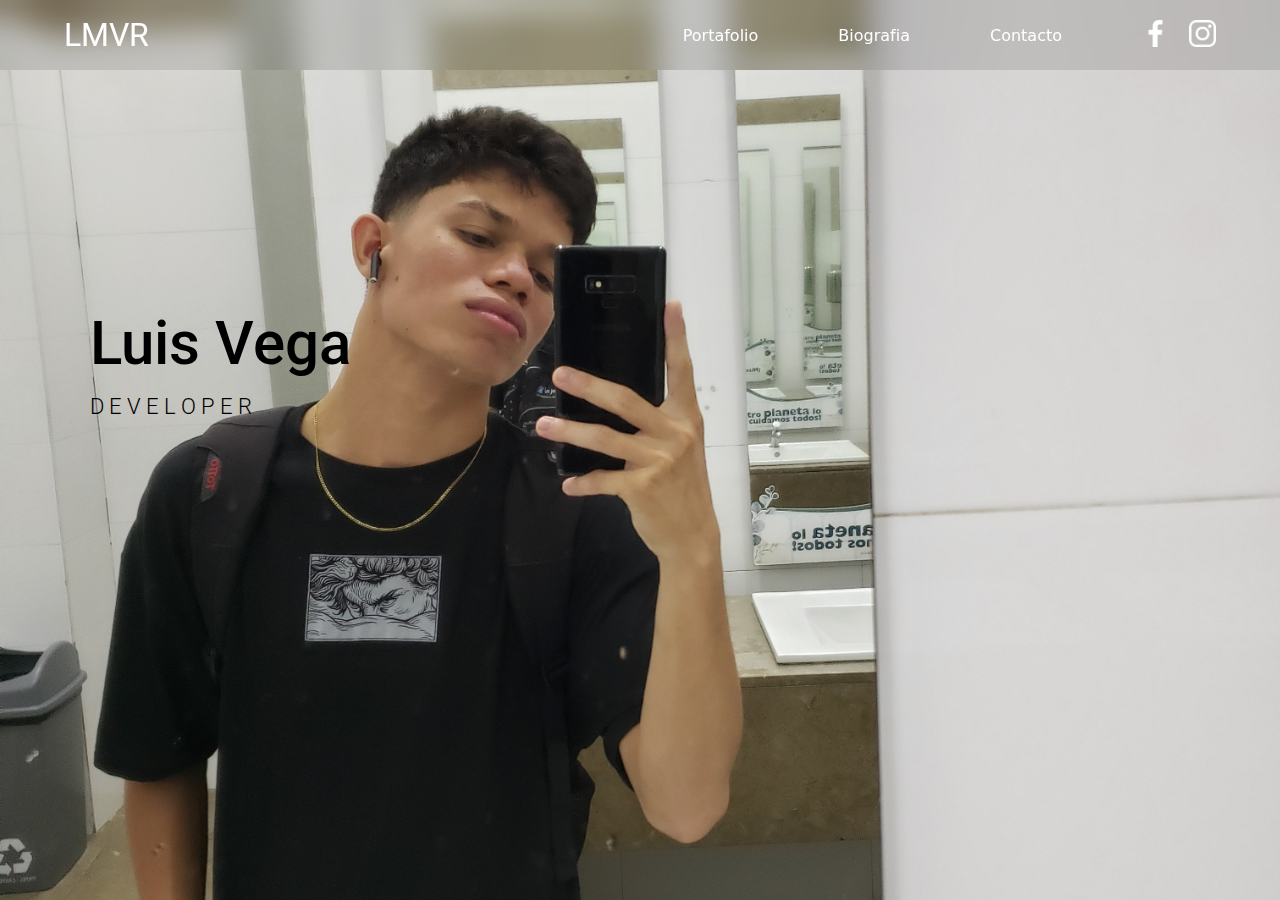
<file: index.html>
<!DOCTYPE html>
<html lang="es">
<head>
    <meta charset="UTF-8">
    <meta name="viewport" content="width=device-width, initial-scale=1.0">
    <title>Portafolio</title>
    <link rel="stylesheet" href="./assets/css/style.css">
    <link rel="preconnect" href="https://fonts.googleapis.com">
    <link rel="preconnect" href="https://fonts.gstatic.com" crossorigin>
    <link href="https://fonts.googleapis.com/css2?family=Roboto:wght@100;300;400;500&display=swap" rel="stylesheet">
    <link href='https://unpkg.com/boxicons@2.1.4/css/boxicons.min.css' rel='stylesheet'>
</head>
<body>
    <header>
        <a href="./index.html" class="logo">LMVR</a>

        <input type="checkbox" id="check">
        <label for="check" class="icons">
            <i class='bx bx-menu' id="menu-icon"></i>
            <i class='bx bx-x' id="close-icon"></i>
        </label>

        <div class="navbar">
            <a href="./html/Portafolio.html">Portafolio</a>
            <a href="./html/Biografia.html">Biografia</a>
            <a href="./html/contacto.html">Contacto</a>
            <div class="redes-container">
                <a href="https://www.facebook.com/Luis.vega.6721">
                    <img src="./assets/img/simbolo-de-la-aplicacion-de-facebook-white.png" alt="Facebook" width="27px">
                </a>
                <a href="https://www.instagram.com/luisvegaedit/">
                    <img src="./assets/img/logotipo-de-instagram-white.png" alt="Instagram" width="27px">
                </a>
            </div>
        </div>
    </header>
    <main>
        <div class="bg_image">  
            <section>
                <div class="name-work-container">
                    <div class="name-work">
                        <p class="name">Luis Vega</p>
                        <p class="work">D E V E L O P E R</p>
                    </div>
                </div>
            </section>
        </div>
    </main>
</body>
</html>
</file>
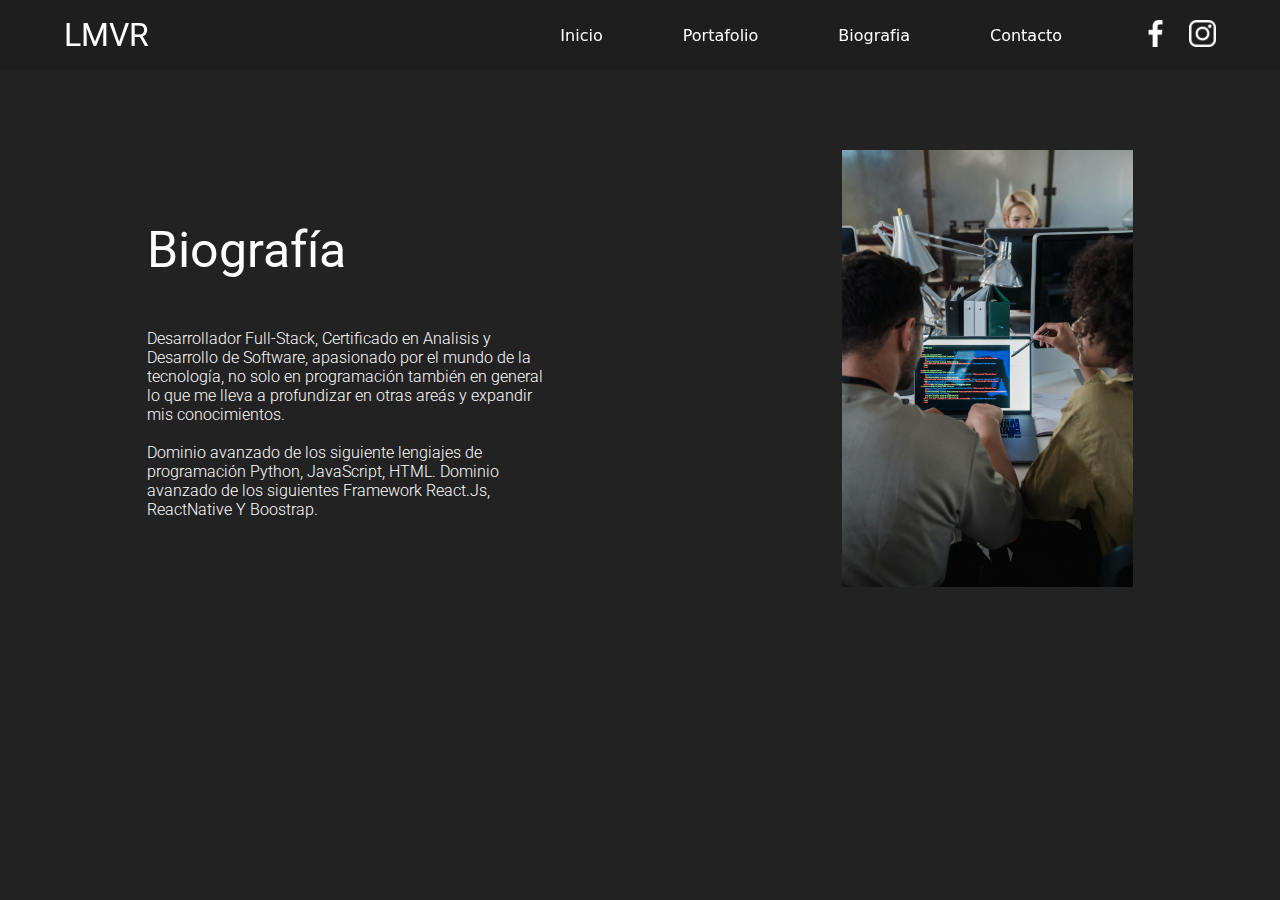
<file: html/Biografia.html>
<!DOCTYPE html>
<html lang="es">
<head>
    <meta charset="UTF-8">
    <meta name="viewport" content="width=device-width, initial-scale=1.0">
    <title>Biografia</title>
    <link rel="stylesheet" href="../assets/css/style.css">
    <link rel="preconnect" href="https://fonts.googleapis.com">
    <link rel="preconnect" href="https://fonts.gstatic.com" crossorigin>
    <link href="https://fonts.googleapis.com/css2?family=Roboto:wght@100;300;400;500&display=swap" rel="stylesheet">
    <link href='https://unpkg.com/boxicons@2.1.4/css/boxicons.min.css' rel='stylesheet'>
</head>
<body>
    <header>
        <a href="../index.html" class="logo">LMVR</a>

        <input type="checkbox" id="check">
        <label for="check" class="icons">
            <i class='bx bx-menu' id="menu-icon"></i>
            <i class='bx bx-x' id="close-icon"></i>
        </label>

        <div class="navbar">
            <a href="../index.html">Inicio</a>
            <a href="./Portafolio.html">Portafolio</a>
            <a href="./Biografia.html">Biografia</a>
            <a href="./contacto.html">Contacto</a>
            <div class="redes-container">
                <a href="https://www.facebook.com/Luis.vega.6721">
                    <img src="../assets/img/simbolo-de-la-aplicacion-de-facebook-white.png" alt="Facebook" width="27px">
                </a>
                <a href="https://www.instagram.com/luisvegaedit/">
                    <img src="../assets/img/logotipo-de-instagram-white.png" alt="Instagram" width="27px">
                </a>
            </div>
        </div>
    </header>
    <main>
        <div class="biography-container">
            <div class="biography">
                <h2 class="biography-title">Biografía</h2>
                <div class="biography-text-container">
                    <p class="biography-text">Desarrollador Full-Stack, Certificado en Analisis y Desarrollo de Software, apasionado por el mundo de la tecnología, no solo en programación también en general lo que me lleva a profundizar en otras areás y expandir mis conocimientos.</p>
                    <br>
                    <p class="biography-text">Dominio avanzado de los siguiente lengiajes de programación Python, JavaScript, HTML. Dominio avanzado de los siguientes Framework React.Js, ReactNative Y Boostrap.</p>
                </div>
            </div>
            <div class="biography-img-container">
                <img src="../assets/img/Desarrollo_de_software.jpg" width="291px" class="biography-img">
            </div>
        </div>
    </main>
</body>
</html>
</file>
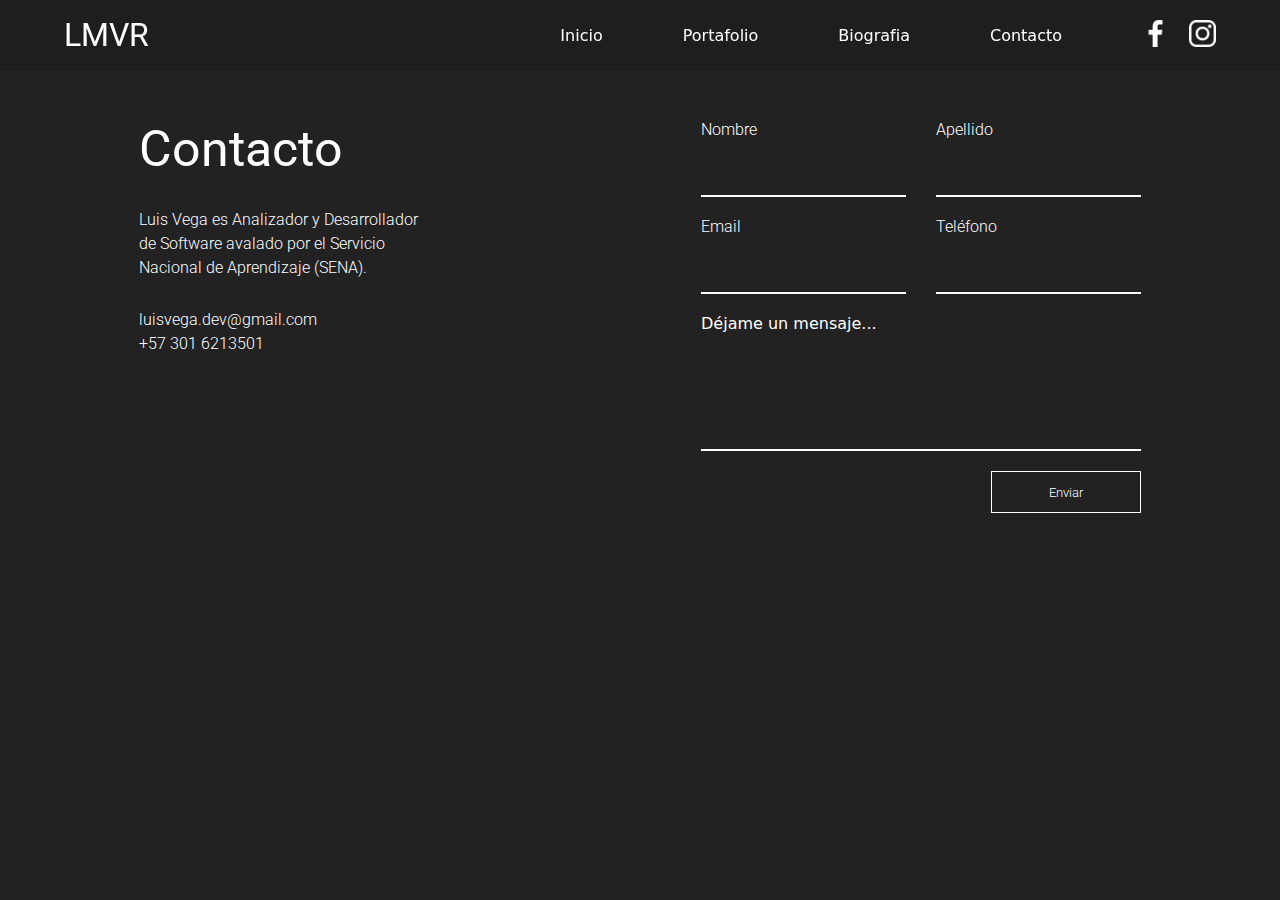
<file: html/contacto.html>
<!DOCTYPE html>
<html lang="es">
<head>
    <meta charset="UTF-8">
    <meta name="viewport" content="width=device-width, initial-scale=1.0">
    <title>Contacto</title>
    <link rel="stylesheet" href="../assets/css/style.css">
    <link rel="preconnect" href="https://fonts.googleapis.com">
    <link rel="preconnect" href="https://fonts.gstatic.com" crossorigin>
    <link href="https://fonts.googleapis.com/css2?family=Roboto:wght@100;300;400;500&display=swap" rel="stylesheet">
    <link href='https://unpkg.com/boxicons@2.1.4/css/boxicons.min.css' rel='stylesheet'>
</head>
<body>
    <header>
        <a href="../index.html" class="logo">LMVR</a>

        <input type="checkbox" id="check">
        <label for="check" class="icons">
            <i class='bx bx-menu' id="menu-icon"></i>
            <i class='bx bx-x' id="close-icon"></i>
        </label>

        <div class="navbar">
            <a href="../index.html">Inicio</a>
            <a href="./Portafolio.html">Portafolio</a>
            <a href="./Biografia.html">Biografia</a>
            <a href="./contacto.html">Contacto</a>
            <div class="redes-container">
                <a href="https://www.facebook.com/Luis.vega.6721">
                    <img src="../assets/img/simbolo-de-la-aplicacion-de-facebook-white.png" alt="Facebook" width="27px">
                </a>
                <a href="https://www.instagram.com/luisvegaedit/">
                    <img src="../assets/img/logotipo-de-instagram-white.png" alt="Instagram" width="27px">
                </a>
            </div>
        </div>
    </header>
    <main>
        <div class="contact-container">
            <div class="contact_text_container">
                <p class="contact-text">Contacto</p>
                <p class="contact-description">Luis Vega es Analizador y Desarrollador de Software avalado por el Servicio Nacional de Aprendizaje (SENA).</p>
                <div class="info">
                    <a href="mailto:luisvega.dev@gmail.com" class="email-info">luisvega.dev@gmail.com</a>
                    <a href="tel:+573016213501" class="tel-info">+57 301 6213501</a>
                </div>
            </div>
            <div class="form_container">
                <form action="name_lastname" method="POST" id="form-contact">
                    <div class="form_container">
                        <form action="name_lastname" method="POST">
                            <div class="content-form">
                                <div class="container_form">
                                    <label for="">Nombre</label><br>
                                    <input id="name" name="name" required type="text" class="int-text">
                                </div>
                                <div class="container_form">
                                    <label for="">Apellido</label><br>
                                    <input id="lastname" name="lastname" required type="text" class="int-text">
                                </div>
                            </div>
                            <div class="content-form">
                                <div class="container_form">
                                    <label for="">Email</label><br>
                                    <input id="email" name="email" required type="text" class="int-text">
                                </div>
                                <div class="container_form">
                                    <label for="">Teléfono</label>
                                    <input type="text" name="telefono" required id="telefono" class="int-text">
                                </div>
                            </div>
                            <div class="container_form width">
                                <div class="msg-container">
                                    <label for="">Déjame un mensaje...</label>
                                    <input type="text" name="msg-input" required id="msg-input" class="int-text">
                                </div>
                                <div class="btn-container">
                                    <input type="submit" value="Enviar" class="send">
                                </div>
                                <p class="span_disable"></p>
                            </div>
                        </form>
                    </div>
                </form>
            </div>
        </div>
    </main>

    <script src="../assets/js/form.js"></script>
</body>
</html>
</file>
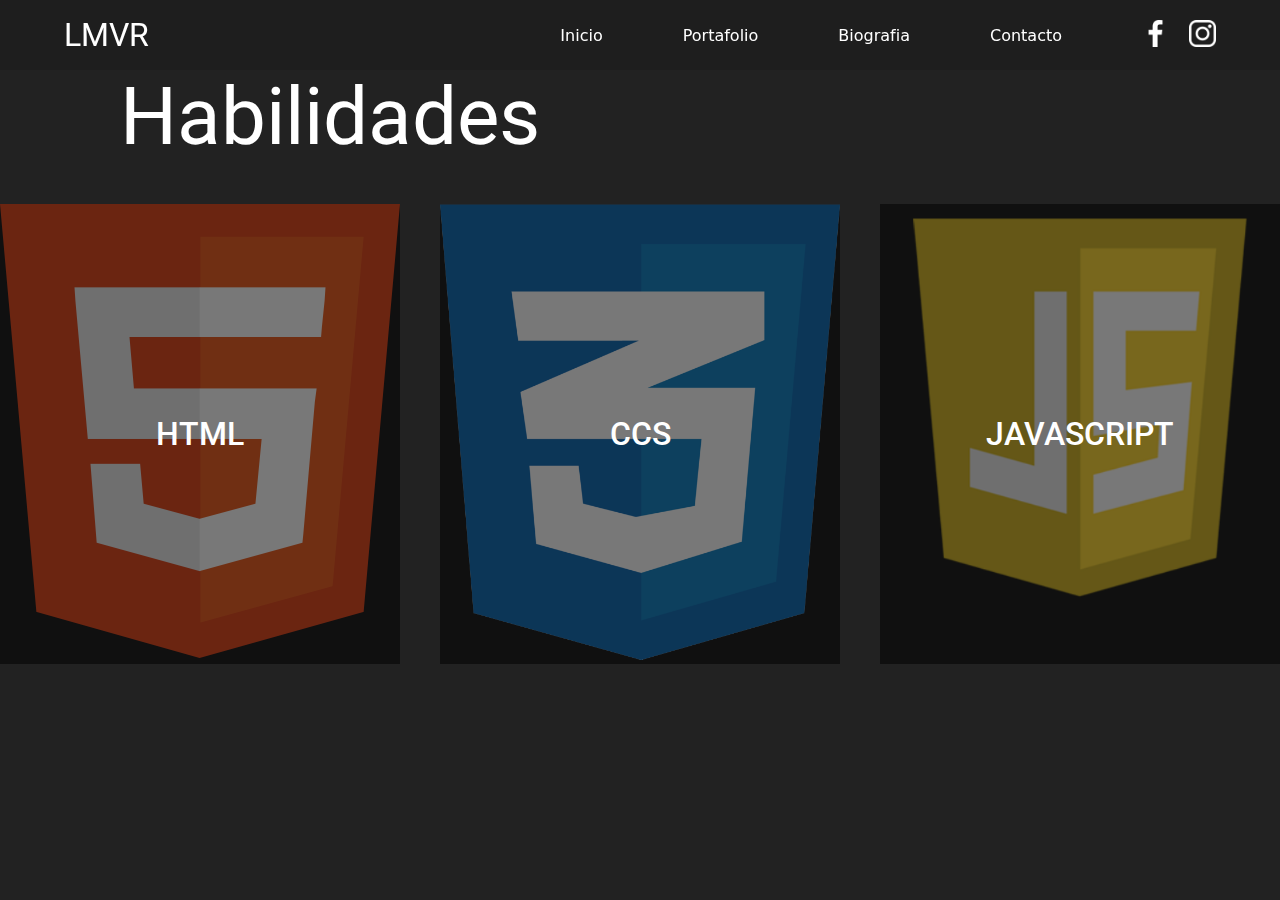
<file: html/Portafolio.html>
<!DOCTYPE html>
<html lang="es">
<head>
    <meta charset="UTF-8">
    <meta name="viewport" content="width=device-width, initial-scale=1.0">
    <title>Portafolio</title>
    <link rel="stylesheet" href="../assets/css/style.css">
    <link rel="preconnect" href="https://fonts.googleapis.com">
    <link rel="preconnect" href="https://fonts.gstatic.com" crossorigin>
    <link href="https://fonts.googleapis.com/css2?family=Roboto:wght@100;300;400;500&display=swap" rel="stylesheet">
    <link href='https://unpkg.com/boxicons@2.1.4/css/boxicons.min.css' rel='stylesheet'>
</head>
<body>
    <header>
        <a href="../index.html" class="logo">LMVR</a>

        <input type="checkbox" id="check">
        <label for="check" class="icons">
            <i class='bx bx-menu' id="menu-icon"></i>
            <i class='bx bx-x' id="close-icon"></i>
        </label>

        <div class="navbar">
            <a href="../index.html">Inicio</a>
            <a href="./Portafolio.html">Portafolio</a>
            <a href="./Biografia.html">Biografia</a>
            <a href="./contacto.html">Contacto</a>
            <div class="redes-container">
                <a href="https://www.facebook.com/Luis.vega.6721">
                    <img src="../assets/img/simbolo-de-la-aplicacion-de-facebook-white.png" alt="Facebook" width="27px">
                </a>
                <a href="https://www.instagram.com/luisvegaedit/">
                    <img src="../assets/img/logotipo-de-instagram-white.png" alt="Instagram" width="27px">
                </a>
            </div>
        </div>
    </header>
    <main>
        <div class="skill">
            <h2>Habilidades</h2>
        </div>
        <div class="skill-image-container">
            <div class="skill-image">
                <img src="../assets/img/HTML-logo.png" alt="" width="100%">
                <div class="skill-name"><p>HTML</p></div>
            </div>
            <div class="skill-image">
                <img src="../assets/img/CSS3-logo.png" alt="" width="100%">
                <div class="skill-name"><p>CCS</p></div>
            </div>
            <div class="skill-image">
                <img src="../assets/img/JAVASCRIPT-logo.png" alt="" width="100%">
                <div class="skill-name"><p>JAVASCRIPT</p></div>
            </div>
        </div>
    </main>
</body>
</html>
</file>
<file: assets/css/style.css>
* {
  margin: 0;
  padding: 0;
  font-family: system-ui;
  color: white;
}

body {
  background: #222;
}

.bg_image {
  background-image: url("../img/yo.jpg");
  background-size: cover;
  background-repeat: no-repeat;
  background-position-y: -31vw;
  overflow: hidden;
  width: 100vw;
  height: 100vh;
  position: absolute;
  top: 0;
  left: 0;
  z-index: -2;
}

/*          Nav         */

header {
  display: flex;
  position: relative;
  justify-content: space-between;
  align-items: center;
  padding: 1rem 5%;
  z-index: 15;
}

header::before {
  content: "";
  position: absolute;
  top: 0;
  left: 0;
  width: 100%;
  height: 100%;
  background: rgba(0, 0, 0, 0.1);
  backdrop-filter: blur(15px);
  z-index: -1;
}

.logo {
  text-decoration: none;
  font-size: 32px;
  font-family: "Roboto", sans-serif;
  font-weight: 400;
  transition: 0.3s ease all;
}

.logo:hover {
  scale: 1.05;
  color: rgb(255, 255, 210);
}

.navbar {
  display: flex;
  align-items: center;
  gap: 5rem;
}

.navbar a {
  text-decoration: none;
  font-weight: 300;
}

.navbar a:hover {
  text-decoration: underline;
}

.redes-container {
  display: flex;
  justify-content: center;
  gap: 20px;
}

.icons {
  font-size: 2.8rem;
  color: #fff;
  cursor: pointer;
  display: none;
}

#check {
  display: none;
}

/*      Section      */

section {
  min-width: 100vw;
  min-height: 100vh;
}

.name-work-container {
  display: flex;
  height: 86.5vh;
  flex-direction: column;
  justify-content: center;
  align-items: flex-start;
}

.name-work {
  display: flex;
  flex-direction: column;
  gap: 15px;
  margin-top: -50px;
  margin-left: 90px;
}

.name-work-container .name {
  font-family: "Roboto", sans-serif;
  font-weight: 500;
  font-size: 60px;
  color: black;
}

.name-work-container .work {
  font-family: "Roboto", sans-serif;
  font-weight: 300;
  font-size: 22px;
  line-height: 1.2em;
  color: black;
}

/*    Portafolio    */

/*    Section  */

/* skill */
.skill h2 {
  font-family: "Roboto", sans-serif;
  font-weight: 400;
  font-size: clamp(1.5rem, 7.3314vw, 5rem);
  margin-left: 120px;
}

.skill-image-container {
  display: flex;
  justify-content: center;
  gap: 40px;
  margin-top: 40px;
}

.skill-image {
  width: 432px;
  position: relative;
  overflow: hidden;
}

.skill-image img {
  transition: 0.8s ease all;
}

.skill-image img:hover {
  scale: 1.1;
}

.skill-image .skill-name {
  width: 100%;
  height: 100%;
  position: absolute;
  top: 0;
  left: 0;
  background-color: #00000087;
  display: flex;
  justify-content: center;
  align-items: center;
}

.skill-image .skill-name p {
  font-family: "Roboto", sans-serif;
  font-weight: 500;
  font-size: 32px;
}

.skill-image:hover .skill-name {
  display: none;
}

/*    Biografia   */

/*  Section */

/* biography*/
.biography-container {
  display: flex;
  justify-content: space-around;
  padding-top: 80px;
}

.biography {
  display: flex;
  flex-direction: column;
  justify-content: center;
  gap: 50px;
}

.biography-title {
  font-family: "Roboto", sans-serif;
  font-size: clamp(2.5rem, 3.91vw, 5rem);
  font-weight: 400;
}

.biography-text {
  width: 400px;
  font-family: "Roboto", sans-serif;
  font-weight: 300;
}

.biography-img-container {
  overflow: hidden;
}

.biography-img {
  transition: 1s ease all;
}

.biography-img:hover {
  scale: 1.1;
}

/*              Contacto            */

/*          Section         */
/* contact container */
.contact-container {
  display: flex;
  justify-content: space-around;
  margin-top: 50px;
}

.contact_text_container {
  display: flex;
  flex-direction: column;
  gap: 30px;
}

.contact_text_container p,
.contact_text_container a {
  font-family: "Roboto", sans-serif;
}
.contact_text_container .contact-text {
  font-size: clamp(2.5rem, 3.91vw, 5rem);
}

.contact_text_container .contact-description {
  width: 284.19px;
  font-weight: 300;
  line-height: 1.5;
}

.contact_text_container .info {
  display: flex;
  flex-direction: column;
  gap: 5px;
}

.contact_text_container .email {
  transition: 0.3s ease all;
}

.contact_text_container .email:hover {
  opacity: 0.5;
}

.contact_text_container .tel-info {
  transition: 0.3s ease all;
}

.contact_text_container .tel-info:hover {
  opacity: 0.5;
}

.contact_text_container a {
  text-decoration: none;
  font-weight: 300;
}

/* form container */
.form_container {
  display: flex;
  flex-direction: column;
  gap: 20px;
}

.content-form {
  display: flex;
  gap: 30px;
}

.content-form label {
  font-family: "Roboto", sans-serif;
  font-weight: 300;
}

.form_container form {
  display: flex;
  flex-direction: column;
  gap: 40px;
}

.form_container .container_form {
  width: 205px;
}

.form_container .int-text {
  width: 100%;
  min-height: 48px;
  margin: 10px 0 0 0;
  border: 0;
  border-style: solid;
  background: transparent;
  border-bottom: 2px solid white;
  padding: 3px;
  padding-inline-start: 22px;
  padding-inline-end: 3px;
  box-sizing: border-box !important;
  outline: none;
  font-family: "Roboto", sans-serif;
  font-weight: 300;
}

.form_container .int-text:hover {
  border: 2px solid white;
}

.form_container .width {
  width: 100%;
}

.form_container .width .int-text {
  min-height: 108px;
}

.btn-container {
  text-align: end;
}

.btn-container .send {
  width: 150px;
  height: 42px;
  background: transparent;
  border: 1px solid white;
  font-family: "Roboto", sans-serif;
  font-weight: 300;
  cursor: pointer !important;
  margin-top: 20px;
  transition: 0.5s ease all;
}

.btn-container .send:hover {
  background: #fff;
  color: black;
}

.not_content {
  background-color: rgba(244, 33, 46, 0.1);
  color: rgb(244, 33, 46);
  border: 2px solid rgb(107, 7, 15);
  transition: 0.3s ease all;
  opacity: 1;
  width: 100%;
  min-height: 48px;
  margin: 10px 0 0 0;
  padding: 3px;
  padding-inline-start: 22px;
  padding-inline-end: 3px;
  box-sizing: border-box !important;
  outline: none;
  font-family: "Roboto", sans-serif;
  font-weight: 300;
}

.span_disable {
  width: 440px;
  margin-top: 20px;
}

@media (width < 768px) {
  .icons {
    display: inline-flex;
  }

  #check:checked ~ .icons #menu-icon {
    display: none;
  }

  #check:checked ~ .icons #close-icon {
    display: block;
  }

  #close-icon {
    display: none;
  }

  .navbar {
    position: absolute;
    top: 100%;
    left: 0;
    width: 100%;
    height: 0;
    gap: 2.5rem;
    background: rgba(0, 0, 0, 0.1);
    backdrop-filter: blur(15px);
    justify-content: center;
    align-items: center;
    flex-direction: column;
    overflow: hidden;
    transition: 0.5s all ease;
  }

  #check:checked ~ .navbar {
    height: 19rem;
  }

  .name-work-container .name {
    filter: drop-shadow(6px 6px 4px rgba(0, 0, 0, 0.8));
    color: #fff;
  }

  .name-work-container .work {
    filter: drop-shadow(6px 6px 4px rgba(0, 0, 0, 0.8));
    color: #fff;
  }

  .name-work-container {
    align-items: center;
  }

  .name-work {
    margin: 0;
  }

  .skill h2 {
    margin: 0;
    text-align: center;
  }

  .biography-container {
    flex-direction: column;
    align-items: center;
    justify-content: center;
    gap: 30px;
  }

  .contact-container {
    flex-direction: column;
    gap: 50px;
  }

  .form_container {
    align-items: center;
  }

  .contact_text_container .contact-text,
  .contact_text_container .contact-description,
  .contact_text_container .info {
    padding-left: 20px;
  }

  .content-form {
    flex-direction: column;
    width: 80%;
  }

  .form_container form {
    width: 100%;
  }

  .form_container .container_form {
    width: 100%;
  }

  .form_container .width .int-text {
    width: 100%;
  }

  .width {
    display: flex;
    flex-direction: column;
    align-items: center;
  }

  .msg-container {
    width: 80%;
  }

  .form_container .int-text {
    font-size: 19px;
  }
}

@media (width < 634px) {
  .bg_image {
    background-position-y: 0;
  }

  .skill-image-container {
    flex-direction: column;
    align-items: center;
  }

  .skill-image {
    width: 68.5%;
  }
}

@media (width < 422px) {
  .biography-text {
    width: 94%;
  }

  .biography-text-container {
    display: flex;
    flex-direction: column;
    align-items: center;
  }

  .biography-title {
    margin-left: 2.5%;
  }

  .biography-img-container {
    width: 73vw;
  }

  .biography-img {
    width: 100%;
  }
}

@media (width < 466px) {
  .span_disable {
    width: 91%;
  }
}
</file>
